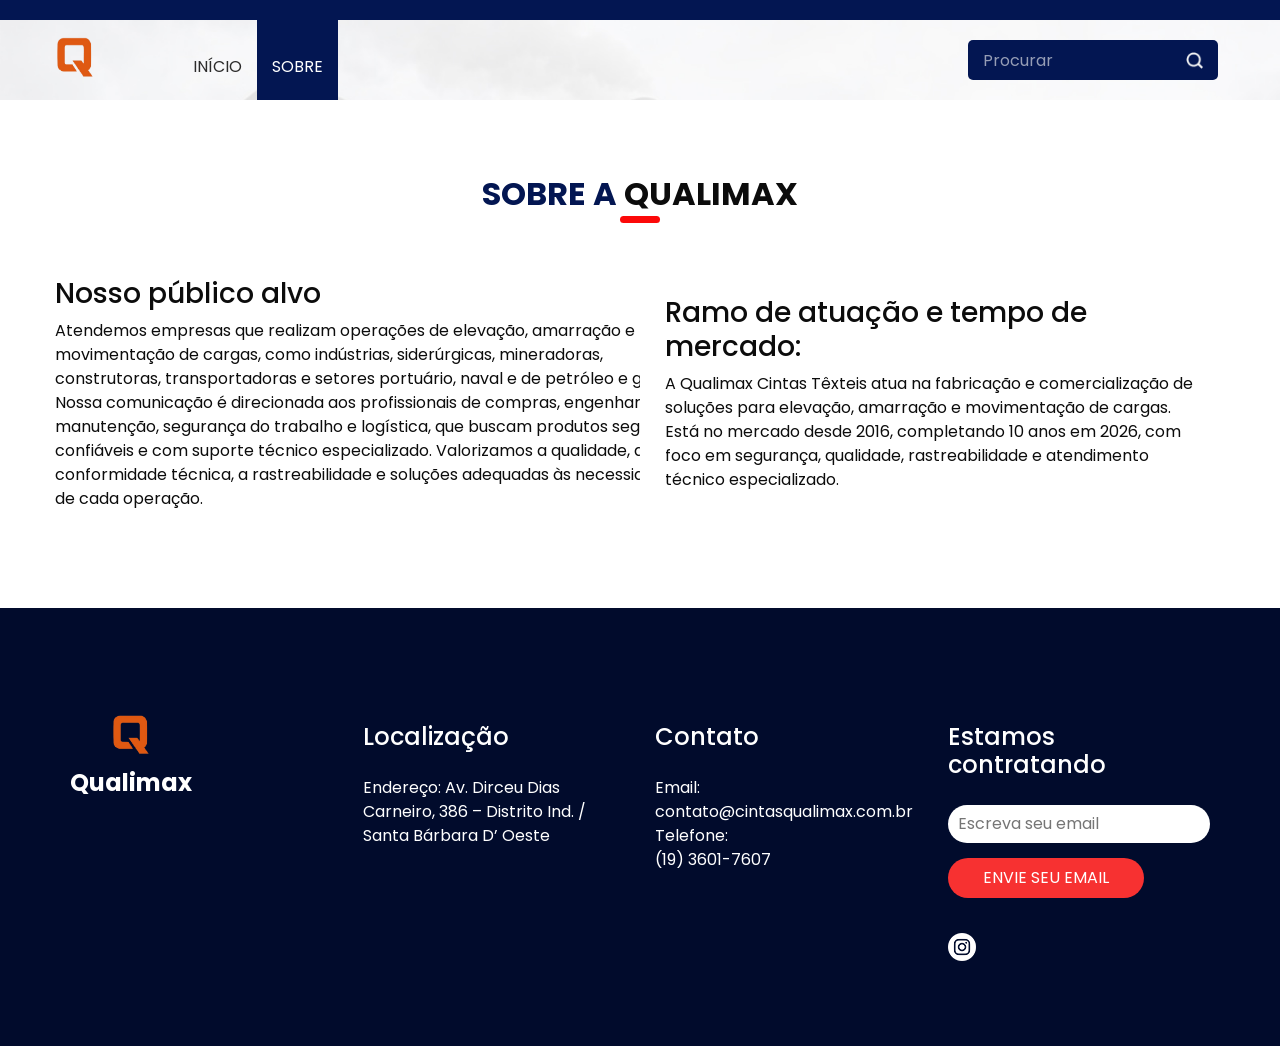
<file: about.html>
<!DOCTYPE html>
<html>

<head>
  <!-- Basic -->
  <meta charset="utf-8" />
  <meta http-equiv="X-UA-Compatible" content="IE=edge" />
  <!-- Mobile Metas -->
  <meta name="viewport" content="width=device-width, initial-scale=1, shrink-to-fit=no" />
  <!-- Site Metas -->
  <meta name="keywords" content="" />
  <meta name="description" content="" />
  <meta name="author" content="" />

  <title>Qualimax</title>

  <!-- bootstrap core css -->
  <link rel="stylesheet" type="text/css" href="css/bootstrap.css" />

  <!-- fonts style -->
  <link href="https://fonts.googleapis.com/css?family=Open+Sans:400,700|Poppins:400,600,700&display=swap" rel="stylesheet" />

  <!-- Custom styles for this template -->
  <link href="css/style.css" rel="stylesheet" />
  <!-- responsive style -->
  <link href="css/responsive.css" rel="stylesheet" />
</head>

<body class="sub_page">
  <div class="hero_area">
    <!-- header section strats -->
    <div class="top_nav">
      <div class="container">
        <div class="contact_link-container">

        </div>
      </div>
    </div>
    <header class="header_section">
      <div class="container-fluid">
        <nav class="navbar navbar-expand-lg custom_nav-container">
          <a class="navbar-brand" href="index.html">
            <img src="imagem/logoQ.png" alt="" />
          </a>
          <button class="navbar-toggler" type="button" data-toggle="collapse" data-target="#navbarSupportedContent" aria-controls="navbarSupportedContent" aria-expanded="false" aria-label="Toggle navigation">
            <span class="navbar-toggler-icon"></span>
          </button>

          <div class="collapse navbar-collapse ml-auto" id="navbarSupportedContent">
            <ul class="navbar-nav  ">
              <li class="nav-item">
                <a class="nav-link" href="index.html"> Início <span class="sr-only">(current)</span></a>
              </li>
              <li class="nav-item active">
                <a class="nav-link" href="about.html"> Sobre </a>
              </li>
            </ul>
            <form class="form-inline my-2 my-lg-0 ml-0 ml-lg-4 mb-3 mb-lg-0">
              <input type="search" placeholder="Procurar" />
              <button class="btn  my-2 my-sm-0 nav_search-btn" type="submit"></button>
            </form>
          </div>
        </nav>
      </div>
    </header>
    <!-- end header section -->
  </div>

  <!-- about section -->

  <section class="about_section layout_padding">
    <div class="container">
      <div class="heading_container">
        <h2><span>Sobre a</span> Qualimax</h2>
      </div>
      <div class="row">
        <div class="col-md-6 px-0">
          <div class="img_container">
            <div class="img-box">
              <h3>
                Nosso público alvo
              </h3>
              <p>
                Atendemos empresas que realizam operações de elevação, amarração e movimentação de cargas, 
                como indústrias, siderúrgicas, mineradoras, construtoras, transportadoras e setores portuário, naval e de petróleo e gás.
                Nossa comunicação é direcionada aos profissionais de compras, engenharia, manutenção, 
                segurança do trabalho e logística, que buscam produtos seguros, confiáveis e com suporte técnico 
                especializado. Valorizamos a qualidade, a conformidade técnica, a rastreabilidade e soluções 
                adequadas às necessidades de cada operação.
              </p>
            </div>
          </div>
        </div>
        <div class="col-md-6 px-0">
          <div class="detail-box">
            <h3>
              Ramo de atuação e tempo de mercado:
            </h3>
            <p>
              A Qualimax Cintas Têxteis atua na fabricação e comercialização de soluções para elevação, 
              amarração e movimentação de cargas. Está no mercado desde 2016, completando 10 anos em 2026, 
              com foco em segurança, qualidade, rastreabilidade e atendimento técnico especializado.
            </p>
          </div>
        </div>
      </div>
    </div>
  </section>

  <!-- end about section -->

  <!-- info section -->
  <section class="info_section ">
    <div class="container">
      <div class="row">
        <div class="col-md-3">
          <div class="info_logo">
            <a class="navbar-brand" href="index.html">
              <img src="imagem/logoQ.png" alt="" />
              <span>
                Qualimax
              </span>
            </a>
          </div>
        </div>
        <div class="col-md-3">
          <div class="info_links">
            <h5>
              Localização
            </h5>
            <ul>
              <li>
                <a href="https://www.google.com/maps/place/Qualimax+Cintas+T%C3%AAxtil/@-22.7705047,-47.3848772,17z/data=!4m10!1m2!2m1!1sAv.+Dirceu+Dias+Carneiro,+386+%E2%80%93+Distrito+Ind.+%2F+Santa+B%C3%A1rbara+D%E2%80%99+Oeste!3m6!1s0x94c89bcbce54ad2f:0xa5ce8731f0e7860d!8m2!3d-22.7679642!4d-47.3809929!15sCktBdi4gRGlyY2V1IERpYXMgQ2FybmVpcm8sIDM4NiDigJMgRGlzdHJpdG8gSW5kLiAvIFNhbnRhIELDoXJiYXJhIETigJkgT2VzdGWSAQxtYW51ZmFjdHVyZXLgAQA!16s%2Fg%2F11c6vh0kzr?entry=ttu&g_ep=EgoyMDI2MTEwOC4wIKXMDSoASAFQAw%3D%3D" target="_blank"> 
                  Endereço:
                  Av. Dirceu Dias Carneiro, 386 – Distrito Ind. / Santa Bárbara D’ Oeste
                </a>
              </li>
            </ul>
          </div>
        </div>
        <div class="col-md-3">
          <div class="info_info">
            <h5>
              Contato
            </h5>
            <p>
              Email:<br>
              contato@cintasqualimax.com.br<br>
              Telefone:<br>
              (19) 3601-7607
              
            </p>
          </div>
        </div>


        <div class="col-md-3">
          <div class="info_form ">
            <h5>
              Estamos contratando
            </h5>
            <form action="">
              <input type="email" placeholder="Escreva seu email">
              <button>
                Envie seu email
              </button>
            </form>
            <div class="social_box">
              <a href="https://www.instagram.com/qualimaxcintas" target="_blank">
                <img src="images/instagram.png" alt="">
              </a>
            </div>
          </div>
        </div>
      </div>
    </div>
  </section>

  <!-- end info_section -->




  <!-- footer section -->
  <footer class="container-fluid footer_section">
  </footer>
  <!-- footer section -->

  <script type="text/javascript" src="js/jquery-3.4.1.min.js"></script>
  <script type="text/javascript" src="js/bootstrap.js"></script>
</body>

</html>
</file>
<file: css/style.css>
body {
  font-family: "Poppins", sans-serif;
  color: #0c0c0c;
  background-color: #ffffff;
}

.layout_padding {
  padding: 75px 0;
}

.layout_padding2 {
  padding: 45px 0;
}

.layout_padding2-top {
  padding-top: 45px;
}

.layout_padding2-bottom {
  padding-bottom: 45px;
}

.layout_padding-top {
  padding-top: 75px;
}

.layout_padding-bottom {
  padding-bottom: 75px;
}

.heading_container {
  display: -webkit-box;
  display: -ms-flexbox;
  display: flex;
}

.heading_container h2 {
  position: relative;
  font-weight: bold;
  text-transform: uppercase;
  padding-bottom: 10px;
}

.heading_container h2::before {
  content: "";
  width: 40px;
  height: 7px;
  background-color: #fc0909;
  border-radius: 10px;
  position: absolute;
  bottom: 0;
  left: 0;
}

/*header section*/
.hero_area {
  height: 100vh;
  background-image: url(../images/hero-bg.jpg);
  background-size: cover;
  background-color: #1d2943;
}

.hero_area .top_nav {
  background-color: #031652;
  padding: 10px 0;
}

.hero_area .top_nav .contact_link-container {
  display: -webkit-box;
  display: -ms-flexbox;
  display: flex;
  -webkit-box-pack: center;
      -ms-flex-pack: center;
          justify-content: center;
}

.hero_area .top_nav .contact_link-container a {
  display: -webkit-box;
  display: -ms-flexbox;
  display: flex;
  -webkit-box-align: center;
      -ms-flex-align: center;
          align-items: center;
  color: #ffffff;
  font-size: 15px;
  padding: 0 25px;
  border-right: 1px solid #ffffff;
}

.hero_area .top_nav .contact_link-container a img {
  width: 16px;
  margin-right: 3px;
}

.sub_page .hero_area {
  height: auto;
}

.sub_page .custom_nav-container.navbar-expand-lg .navbar-nav .nav-item .nav-link {
  padding-bottom: 21px;
}

.hero_area.sub_pages {
  height: auto;
}

.header_section {
  padding: 0;
}

.header_section .container-fluid {
  padding-right: 25px;
  padding-left: 25px;
}

.header_section .nav_container {
  margin: 0 auto;
}

#navbarSupportedContent {
  -webkit-box-pack: justify;
      -ms-flex-pack: justify;
          justify-content: space-between;
  padding: 0 3%;
}

.custom_nav-container.navbar-expand-lg {
  z-index: 99999;
  padding: 0;
  -webkit-box-align: start;
      -ms-flex-align: start;
          align-items: flex-start;
}

.custom_nav-container.navbar-expand-lg .navbar-nav .nav-item .nav-link {
  padding: 0;
  padding: 35px 15px 10px 15px;
  color: #2c2b2b;
  text-align: center;
  text-transform: uppercase;
}

.custom_nav-container.navbar-expand-lg .navbar-nav .nav-item:hover .nav-link, .custom_nav-container.navbar-expand-lg .navbar-nav .nav-item.active .nav-link {
  background-color: #031652;
  color: #ffffff;
}

.custom_nav-container.navbar-expand-lg .form-inline input {
  background-color: #031652;
  border: none;
  outline: none;
  width: 250px;
  height: 40px;
  border-radius: 5px;
  padding-left: 15px;
  color: #f9f9f8;
}

.custom_nav-container.navbar-expand-lg .form-inline input::-webkit-input-placeholder {
  color: rgba(249, 249, 248, 0.6);
}

.custom_nav-container.navbar-expand-lg .form-inline input:-ms-input-placeholder {
  color: rgba(249, 249, 248, 0.6);
}

.custom_nav-container.navbar-expand-lg .form-inline input::-ms-input-placeholder {
  color: rgba(249, 249, 248, 0.6);
}

.custom_nav-container.navbar-expand-lg .form-inline input::placeholder {
  color: rgba(249, 249, 248, 0.6);
}

.custom_nav-container.navbar-expand-lg .form-inline button {
  margin-left: -50px;
}

a,
a:hover,
a:focus {
  text-decoration: none;
}

a:hover,
a:focus {
  color: initial;
}

.btn,
.btn:focus {
  outline: none !important;
  -webkit-box-shadow: none;
          box-shadow: none;
}

.custom_nav-container .nav_search-btn {
  background-image: url(../images/search-icon.png);
  background-size: 17px;
  background-repeat: no-repeat;
  background-position: right;
  width: 35px;
  height: 35px;
  padding: 0;
  border: none;
}

.navbar-brand {
  display: -webkit-box;
  display: -ms-flexbox;
  display: flex;
  -webkit-box-orient: vertical;
  -webkit-box-direction: normal;
      -ms-flex-direction: column;
          flex-direction: column;
  -webkit-box-align: center;
      -ms-flex-align: center;
          align-items: center;
}

.navbar-brand img {
  width: 100px;
}

.navbar-brand span {
  font-weight: bold;
  color: #2c2b2b;
  font-size: 20px;
}

.custom_nav-container .navbar-toggler {
  outline: none;
}

.custom_nav-container .navbar-toggler .navbar-toggler-icon {
  background-image: url(../images/menu.png);
  background-size: 55px;
}

/*end header section*/
/* slider section */
.slider_section {
  display: -webkit-box;
  display: -ms-flexbox;
  display: flex;
  -webkit-box-orient: vertical;
  -webkit-box-direction: normal;
      -ms-flex-direction: column;
          flex-direction: column;
  height: calc(100% - 115px);
  -webkit-box-pack: center;
      -ms-flex-pack: center;
          justify-content: center;
  background-image: url(../images/slider-bg.jpg);
}

.slider_section .row {
  -webkit-box-align: center;
      -ms-flex-align: center;
          align-items: center;
}

.slider_section .detail-box {
  width: 100%;
  margin: 0 auto;
}

.slider_section .detail-box h1 {
  text-transform: uppercase;
  font-size: 4rem;
  color: #031652;
  line-height: 60px;
  font-weight: 600;
}

.slider_section .detail-box h1 span {
  color: #fc0909;
}

.slider_section .detail-box p {
  margin-top: 25px;
}

.slider_section .detail-box .btn-box {
  display: -webkit-box;
  display: -ms-flexbox;
  display: flex;
  margin-top: 30px;
}

.slider_section .detail-box .btn-box a {
  width: 180px;
  text-align: center;
  margin: 5px;
}

.slider_section .detail-box .btn-box .btn-1 {
  display: inline-block;
  padding: 10px 35px;
  background-color: #031652;
  color: #ffffff;
  -webkit-transition: all 0.3s;
  transition: all 0.3s;
  border: 1px solid transparent;
}

.slider_section .detail-box .btn-box .btn-1:hover {
  background-color: transparent;
  border-color: #031652;
  color: #031652;
}

.slider_section .detail-box .btn-box .btn-2 {
  display: inline-block;
  padding: 10px 35px;
  background-color: #fc0909;
  color: #ffffff;
  -webkit-transition: all 0.3s;
  transition: all 0.3s;
  border: 1px solid transparent;
}

.slider_section .detail-box .btn-box .btn-2:hover {
  background-color: transparent;
  border-color: #fc0909;
  color: #fc0909;
}

.slider_section .img-box {
  display: -webkit-box;
  display: -ms-flexbox;
  display: flex;
}

.slider_section .img-box img {
  width: 100%;
}

.slider_section .idicator_container {
  position: relative;
}

.slider_section ol.carousel-indicators {
  margin: 0;
  bottom: -75px;
  -webkit-box-pack: end;
      -ms-flex-pack: end;
          justify-content: flex-end;
}

.slider_section ol.carousel-indicators li {
  width: 20px;
  height: 20px;
  border-radius: 100%;
  text-align: center;
  background-color: #fc0909;
  opacity: 1;
  border: none;
  margin: 0 4px;
}

.slider_section ol.carousel-indicators li.active {
  background-color: #031652;
}

.about_section .row {
  -webkit-box-align: center;
      -ms-flex-align: center;
          align-items: center;
}

.about_section .heading_container {
  -webkit-box-pack: center;
      -ms-flex-pack: center;
          justify-content: center;
  margin-bottom: 40px;
}

.about_section .heading_container h2 span {
  color: #031652;
}

.about_section .heading_container h2::before {
  left: 50%;
  -webkit-transform: translateX(-50%);
          transform: translateX(-50%);
}

.about_section .img_container {
  margin-right: -45px;
}

.about_section .img_container .img-box img {
  width: 100%;

}

.about_section .img_container .btn-box {
  display: -webkit-box;
  display: -ms-flexbox;
  display: flex;
  -webkit-box-pack: center;
      -ms-flex-pack: center;
          justify-content: center;
  margin-top: 25px;
}

.about_section .img_container .btn-box a {
  display: inline-block;
  padding: 10px 35px;
  background-color: #fc0909;
  color: #ffffff;
  -webkit-transition: all 0.3s;
  transition: all 0.3s;
  border: 1px solid transparent;
  text-transform: uppercase;
}

.about_section .img_container .btn-box a:hover {
  background-color: transparent;
  border-color: #fc0909;
  color: #fc0909;
}

.about_section .detail-box {
  background-color: #ffffff;
  padding: 25px;
}

.service_section {
  background-color: #031652;
  margin-bottom: 90px;
}

.service_section .heading_container {
  color: #ffffff;
}

.service_section .service_container {
  display: -webkit-box;
  display: -ms-flexbox;
  display: flex;
}

.service_section .service_container .box {
  -ms-flex-preferred-size: 32%;
      flex-basis: 32%;
  margin: 1%;
  background-color: #ffffff;
  padding: 15px;
  text-align: center;
  -webkit-box-shadow: 0 0 15px 0 rgba(0, 0, 0, 0.2);
          box-shadow: 0 0 15px 0 rgba(0, 0, 0, 0.2);
}

.service_section .service_container .box .img-box img {
  width: 100%;
  height: 250px;
}

.service_section .service_container .box .detail-box {
  margin-top: 25px;
}

.service_section .service_container .box .detail-box h6 {
  font-size: 18px;
  font-weight: bold;
  text-transform: uppercase;
  margin-bottom: 20px;
}

.service_section .service_container .box .detail-box a {
  display: inline-block;
  padding: 5px 35px;
  background-color: #fc0909;
  color: #ffffff;
  -webkit-transition: all 0.3s;
  transition: all 0.3s;
  border: 1px solid transparent;
  margin-top: 10px;
}

.service_section .service_container .box .detail-box a:hover {
  background-color: transparent;
  border-color: #fc0909;
  color: #fc0909;
}

.service_section .service_container .box.b1 {
  -webkit-transform: translateY(20%);
          transform: translateY(20%);
}

.service_section .service_container .box.b2 {
  -webkit-transform: translateY(5%);
          transform: translateY(5%);
}

.service_section .service_container .box.b3 {
  -webkit-transform: translateY(-20%);
          transform: translateY(-20%);
}

.product_section .product_container {
  display: -webkit-box;
  display: -ms-flexbox;
  display: flex;
  -ms-flex-wrap: wrap;
      flex-wrap: wrap;
  -webkit-box-pack: center;
      -ms-flex-pack: center;
          justify-content: center;
  padding-top: 40px;
}

.product_section .product_container .box {
  width: 265px;
  margin: 10px;
}

.product_section .product_container .box img {
  width: 100%;
}

.product_section .btn-box {
  display: -webkit-box;
  display: -ms-flexbox;
  display: flex;
  -webkit-box-pack: center;
      -ms-flex-pack: center;
          justify-content: center;
  margin-top: 45px;
}

.product_section .btn-box a {
  display: inline-block;
  padding: 10px 35px;
  background-color: #fc0909;
  color: #ffffff;
  -webkit-transition: all 0.3s;
  transition: all 0.3s;
  border: 1px solid transparent;
  text-transform: uppercase;
}

.product_section .btn-box a:hover {
  background-color: transparent;
  border-color: #fc0909;
  color: #fc0909;
}

.client_section {
  background-image: url(../images/client-bg.jpg);
  color: #ffffff;
  text-align: center;
}

.client_section .heading_container {
  -webkit-box-pack: center;
      -ms-flex-pack: center;
          justify-content: center;
}

.client_section .heading_container h2::before {
  left: 50%;
  -webkit-transform: translateX(-50%);
          transform: translateX(-50%);
}

.client_section #carouselExampleControls {
  padding: 0 10%;
}

.client_section .box {
  display: -webkit-box;
  display: -ms-flexbox;
  display: flex;
  -webkit-box-orient: vertical;
  -webkit-box-direction: normal;
      -ms-flex-direction: column;
          flex-direction: column;
  -webkit-box-align: center;
      -ms-flex-align: center;
          align-items: center;
  margin: 45px;
}

.client_section .box .detail-box {
  display: -webkit-box;
  display: -ms-flexbox;
  display: flex;
  -webkit-box-orient: vertical;
  -webkit-box-direction: normal;
      -ms-flex-direction: column;
          flex-direction: column;
  -webkit-box-align: center;
      -ms-flex-align: center;
          align-items: center;
  margin-top: 35px;
}

.client_section .box .detail-box h4 {
  font-weight: bold;
  font-size: 18px;
  padding: 0 10px;
  border-bottom: 1px solid #ffffff;
}

.client_section .box .detail-box p {
  margin-top: 20px;
}

.client_section .carousel-control-prev,
.client_section .carousel-control-next {
  position: absolute;
  top: 50%;
  width: 45px;
  height: 45px;
  border: none;
  opacity: 1;
  background-repeat: no-repeat;
  background-size: 10px;
  background-position: center;
  background-color: #ffffff;
  background-position: center;
  border-radius: 100%;
  -webkit-transform: translateY(-50%);
          transform: translateY(-50%);
}

.client_section .carousel-control-prev:hover,
.client_section .carousel-control-next:hover {
  background-color: #fc0909;
}

.client_section .carousel-control-prev {
  background-image: url(../images/prev.png);
  left: 0;
}

.client_section .carousel-control-prev:hover {
  background-image: url(../images/prev-white.png);
}

.client_section .carousel-control-next {
  left: initial;
  background-image: url(../images/next.png);
  right: 0;
}

.client_section .carousel-control-next:hover {
  background-image: url(../images/next-white.png);
}

.metal_section {
  background-image: url(../images/metal-bg.jpg);
  background-size: cover;
}

.metal_section .detail-box {
  padding: 75px 0;
}

.metal_section .detail-box h2 {
  font-size: 3rem;
  font-weight: bold;
  text-transform: uppercase;
}

.metal_section .detail-box a {
  display: inline-block;
  padding: 10px 55px;
  background-color: #fc0909;
  color: #ffffff;
  -webkit-transition: all 0.3s;
  transition: all 0.3s;
  border: 1px solid transparent;
  margin-top: 30px;
}

.metal_section .detail-box a:hover {
  background-color: transparent;
  border-color: #fc0909;
  color: #fc0909;
}

/* contact section */
.contact_section .row {
  -webkit-box-align: center;
      -ms-flex-align: center;
          align-items: center;
}

.contact_section .contact_form-container {
  margin-top: 45px;
}

.contact_section .contact_form-container input {
  border: none;
  outline: none;
  color: #000000;
  height: 45px;
  width: 100%;
  margin: 15px 0;
  padding-left: 15px;
  background-color: #ffffff;
  -webkit-box-shadow: 0 0 5px 0 rgba(0, 0, 0, 0.3);
          box-shadow: 0 0 5px 0 rgba(0, 0, 0, 0.3);
}

.contact_section .contact_form-container input::-webkit-input-placeholder {
  color: #000000;
  text-transform: uppercase;
}

.contact_section .contact_form-container input:-ms-input-placeholder {
  color: #000000;
  text-transform: uppercase;
}

.contact_section .contact_form-container input::-ms-input-placeholder {
  color: #000000;
  text-transform: uppercase;
}

.contact_section .contact_form-container input::placeholder {
  color: #000000;
  text-transform: uppercase;
}

.contact_section .contact_form-container input.message_input {
  height: 120px;
}

.contact_section .contact_form-container button {
  display: inline-block;
  padding: 10px 60px;
  background-color: #f73131;
  color: #ffffff;
  -webkit-transition: all 0.3s;
  transition: all 0.3s;
  border: 1px solid transparent;
  text-transform: uppercase;
  margin-top: 35px;
  font-weight: bold;
}

.contact_section .contact_form-container button:hover {
  background-color: transparent;
  border-color: #f73131;
  color: #f73131;
}

.contact_section .img-box img {
  width: 100%;
}

/* end contact section */
.info_section {
  background-color: #010b2c;
  color: #ffffff;
  padding: 90px 0 45px 0;
}

.info_section h5 {
  margin: 25px 0;
  font-size: 24px;
}

.info_section .info_logo {
  display: -webkit-box;
  display: -ms-flexbox;
  display: flex;
  -webkit-box-orient: vertical;
  -webkit-box-direction: normal;
      -ms-flex-direction: column;
          flex-direction: column;
  -webkit-box-align: start;
      -ms-flex-align: start;
          align-items: flex-start;
}

.info_section .info_logo .navbar-brand img {
  width: 100px;
}

.info_section .info_logo .navbar-brand span {
  font-size: 24px;
  color: #ffffff;
}

.info_section .info_links ul {
  padding: 0;
}

.info_section .info_links ul li {
  list-style-type: none;
}

.info_section .info_links ul li a {
  color: #ffffff;
}

.info_section .info_form form input {
  outline: none;
  border: none;
  width: 100%;
  padding: 7px 10px;
  border-radius: 30px;
}

.info_section .info_form form button {
  padding: 8px 35px;
  outline: none;
  border: none;
  color: #ffffff;
  background: #f73131;
  border-radius: 30px;
  margin-top: 15px;
  text-transform: uppercase;
}

.info_section .info_form .social_box {
  margin-top: 35px;
  width: 100%;
  display: -webkit-box;
  display: -ms-flexbox;
  display: flex;
}

.info_section .info_form .social_box a {
  margin-right: 7px;
}

/* footer section*/
.footer_section {
  font-weight: 500;
  display: -webkit-box;
  display: -ms-flexbox;
  display: flex;
  -webkit-box-pack: center;
      -ms-flex-pack: center;
          justify-content: center;
  padding: 20px;
  background-color: #010b2c;
}

.footer_section p {
  color: rgba(254, 254, 255, 0.7);
  margin: 0;
  text-align: center;
}

.footer_section a {
  color: rgba(254, 254, 255, 0.7);
}

/* end footer section*/
/*# sourceMappingURL=style.css.map */
</file>
<file: css/responsive.css>
@media (max-width: 1120px) {}

@media (max-width: 992px) {
  .hero_area {
    height: auto;
  }

  .navbar-nav {
    align-items: center;
  }

  .custom_nav-container .navbar-toggler {
    margin-bottom: 15px;
  }

  .custom_nav-container.navbar-expand-lg .navbar-nav .nav-item .nav-link {
    padding: 15px 25px;
    margin: 5px 0;
  }

  .custom_nav-container.navbar-expand-lg .form-inline {
    justify-content: center;
  }

  .hero_area .top_nav {
    display: none;
  }

  .custom_nav-container.navbar-expand-lg {
    padding-top: 10px;
    align-items: center;
  }

  .slider_section {
    padding: 45px 0 150px 0;
  }

  .sub_page .custom_nav-container.navbar-expand-lg .navbar-nav .nav-item .nav-link {
    padding-bottom: 15px;
  }
}

@media (max-width: 768px) {
  .slider_section ol.carousel-indicators {
    justify-content: center;
  }

  .slider_section {
    text-align: center;
  }

  .slider_section .img-box {
    margin-top: 35px;
  }

  .slider_section .detail-box .btn-box {
    justify-content: center;
    flex-wrap: wrap;
  }

  .about_section .heading_container {
    margin-bottom: 0;
  }

  .about_section .row {
    flex-direction: column-reverse;
  }

  .service_section .service_container {
    flex-wrap: wrap;
  }

  .service_section .service_container .box.b1,
  .service_section .service_container .box.b2,
  .service_section .service_container .box.b3 {
    transform: none;
    margin-top: 45px;
    flex-basis: 100%;
  }

  .service_section {
    margin-bottom: 0;
    padding-bottom: 75px;
  }

  .metal_section {
    padding: 0;
  }

  .metal_section .detail-box {
    text-align: center;
  }

  .contact_section .img-box {
    margin-top: 30px;
  }

  .info_section .row .col-md-3 {

    display: flex;
    justify-content: center;
    text-align: center;

  }

  .info_section .info_logo {
    align-items: center;
  }

  .info_section .info_form .social_box {
    justify-content: center;
  }

  .info_section .info_form .social_box a {
    margin: 0 5px;
  }
}

@media (max-width: 576px) {
  .slider_section .detail-box h1 {
    font-size: 3.5rem;
    line-height: 55px;
  }
}

@media (max-width: 480px) {}

@media (max-width: 420px) {}

@media (max-width: 376px) {
  .slider_section .detail-box h1 {
    font-size: 3rem;
    line-height: 45px;
  }
}

@media (min-width: 1200px) {
  .container {
    max-width: 1170px;
  }
}
</file>
